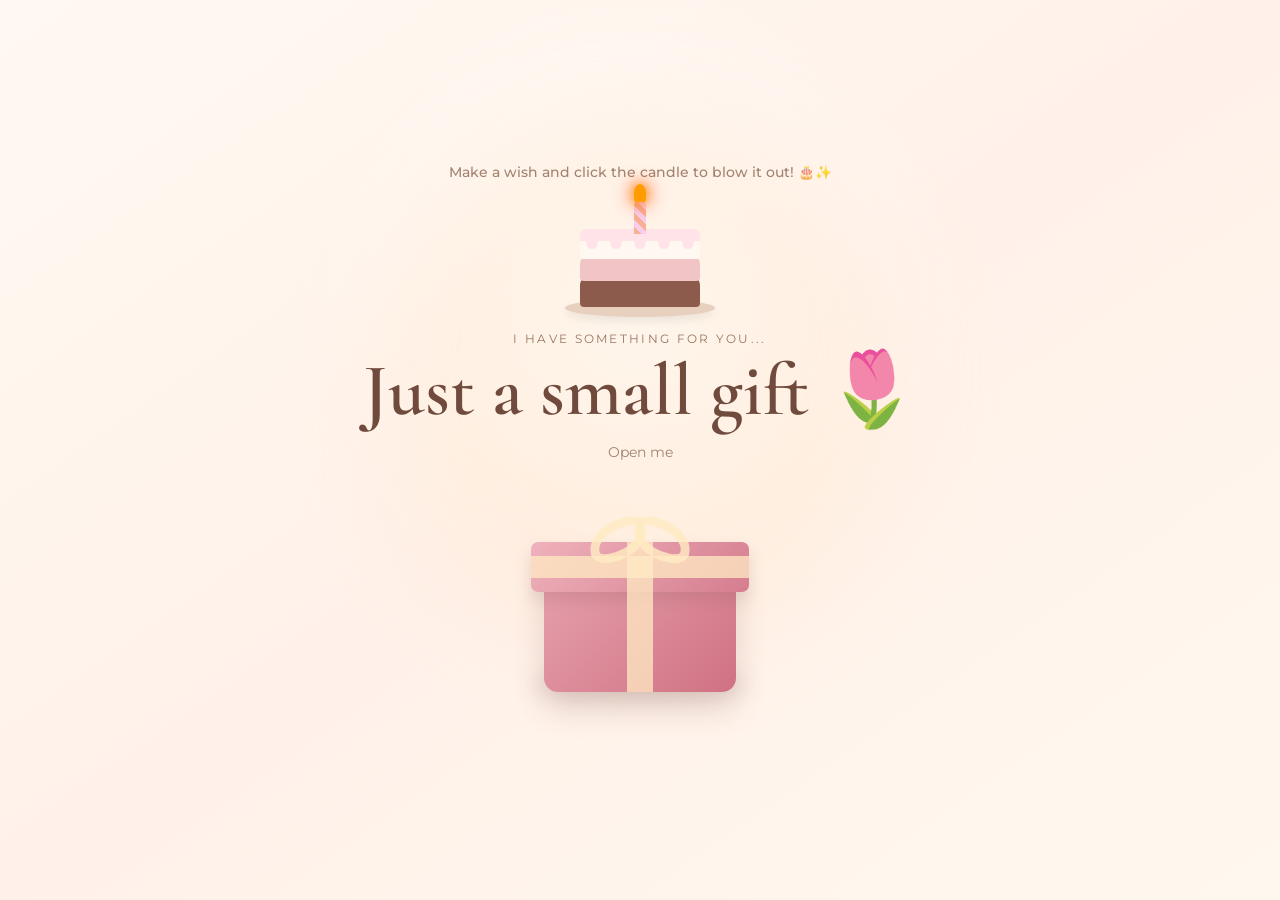
<file: index.html>
<!DOCTYPE html>
<html lang="es">
<head>
    <meta charset="UTF-8">
    <meta name="viewport" content="width=device-width, initial-scale=1.0, viewport-fit=cover">
    <meta name="theme-color" content="#fff4e8">
    <title>A gift only for Alemla 🌸</title>
    <link rel="stylesheet" href="style.css">
</head>
<body>
<main class="scene">
    <div class="background-glow"></div>
    <div id="petals" class="petals" aria-hidden="true"></div>

    <section id="intro" class="intro">
        <div class="cake-container">
            <div class="wish-hint" id="wishHint">Make a wish and click the candle to blow it out! 🎂✨</div>
            <div class="cake">
                <div class="plate"></div>
                <div class="layer layer-bottom"></div>
                <div class="layer layer-middle"></div>
                <div class="layer layer-top"></div>
                <div class="icing"></div>
                <div class="drips">
                    <span></span><span></span><span></span><span></span><span></span>
                </div>
                <button class="candle" id="candle" aria-label="Blow out the candle">
                    <div class="flame lit" id="flame"></div>
                </button>
            </div>
        </div>

        <p class="eyebrow">I have something for you...</p>
        <h1>Just a small gift 🌷</h1>
        <p class="hint">Open me </p>
        <p id="lockWarning" class="lock-warning" aria-live="polite"></p>
        <button id="gift" class="gift" aria-label="Open the gift">
            <span class="gift-shadow"></span>
            <span class="gift-box">
              <span class="box-body"></span>
              <span class="box-lid"></span>
              <span class="ribbon-v"></span>
              <span class="ribbon-h"></span>
              <span class="bow bow-left"></span>
              <span class="bow bow-right"></span>
            </span>
        </button>
    </section>

    <section id="surprise" class="surprise" aria-hidden="true">
        <div class="flower-burst" id="flowerBurst"></div>

        <div class="message">
            <p class="small-title">For you, in such special day</p>
            <h2>¡Happy Birthday Alemla! 💐</h2>
            <p class="subtitle">Because such amazing teacher deserves the best flowers</p>

            <div class="bouquet" aria-hidden="true">
                <img src="images3-removebg-preview.png" class="real-flower" alt="Flores reales">
                <img src="images3-removebg-preview.png" class="real-flower flower-intro" alt="Flores reales2">
            </div>
            <div class="letter-wrapper">
                <img src="images-removebg-preview.png" class="real-flower flower-top-left" alt="Flores reales">
                <img src="images1-removebg-preview.png" class="real-flower flower-bottom-right" alt="Flores reales">
                <img src="fr117-ramo-flores-estacion-removebg-preview.png" class="real-flower flower-bottom-left" alt="Flores Reales">
                <img src="images2-removebg-preview.png" class="real-flower flower-top-right" alt="Flores reales">
                <article class="letter">
                    <div class="letter-top">💌</div>
                    <h3>Dear Alemla</h3>
                    <p>
                        I wanted to give you something different, something you can
                        open it with your fingers and make you smile.
                    </p>
                    <p>
                        So I prepared this little place full of flowers.
                        I could not choose one(sorry hehe) because you deserve the best
                        and the best flowers.
                        But there is something more beautiful than a flower and that
                        is YOU 🌸
                    </p>
                    <p>
                        This special day marks another day in your life and even if today will
                        be the same as other days, for me, it is not just another day.
                        For me this day is important because you exist 😊
                    </p>
                    <p>
                        You are such amazing teacher, such amazing person and even if I do not
                        appreciate it enough, you take care of me and for that I want to thank you😊
                        Hope you do not change and that you enjoy this birthday and the next ones too,
                        and hopefully one day we both can enjoy your birthday together 😇
                    </p>
                    <p>
                        Hope you have an amazing birthday and that you can enjoy it, smile,
                        laugh and that you can rest too hehe , after all you deserve it after such long day😊
                    </p>
                    <p class="signature">Sending you love and care ❤️</p>
                </article>
            </div>

            <div class="extras">
                <img src="images4-removebg-preview.png" class="real-flower flower-intro" alt="Flores reales">
                <span>🍫 Eat a lot</span>
                <span>😴 Do not forget to rest too</span>
                <span>🌸 You deserve this flower and more</span>
                <img src="images4-removebg-preview.png" class="real-flower flower-intro1" alt="Flores reales">
            </div>
            <button id="again" class="again">Open gift again 🌷</button>
        </div>
    </section>
</main>

<script src="script.js"></script>
</body>
</html>
</file>
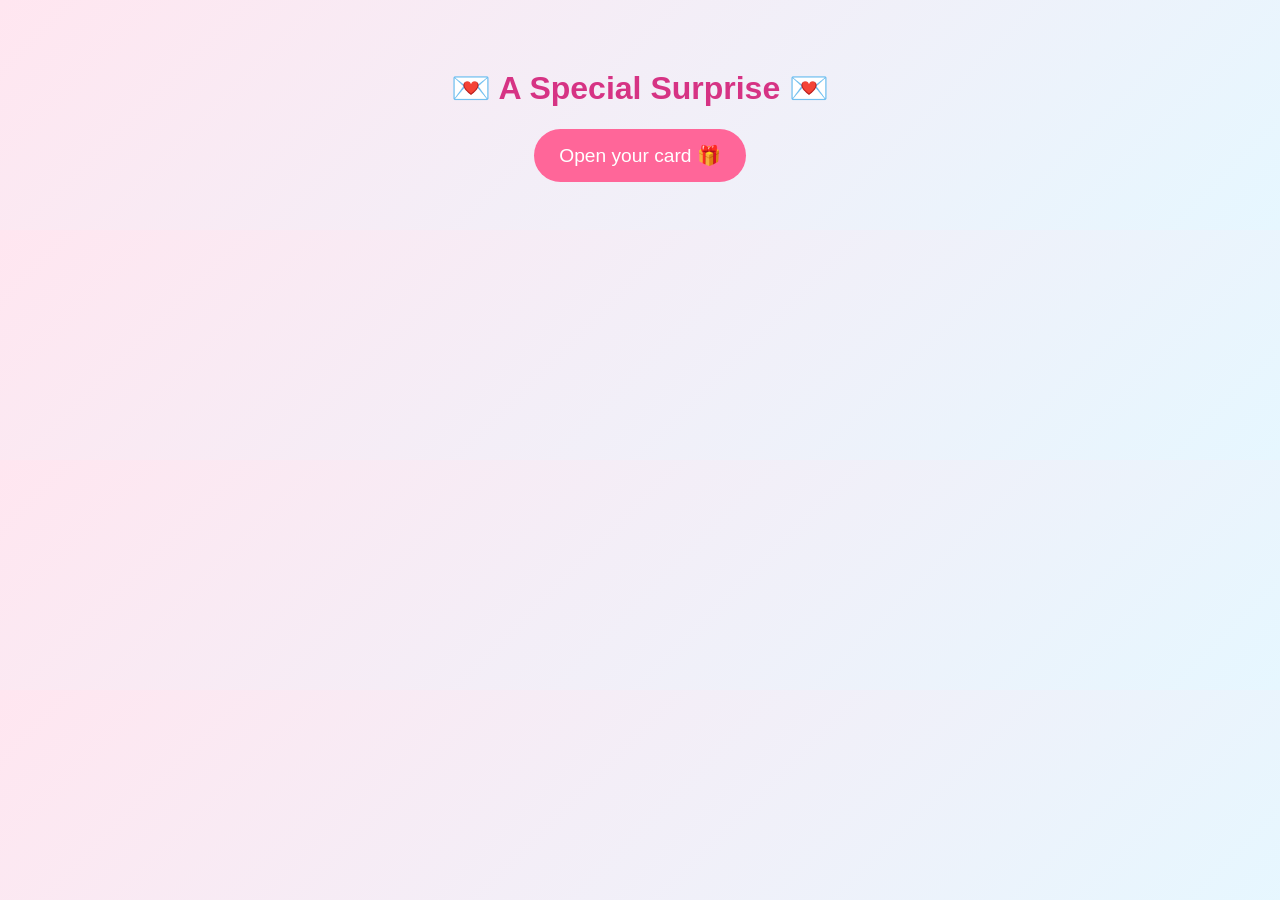
<file: birthday410.html>
<!DOCTYPE html>
<html lang="en">
<head>
    <meta charset="UTF-8">
    <title>Happy Birthday Alemla💖</title>
    <meta name="viewport" content="width=device-width, initial-scale=1.0">
    <style>
        body {
            font-family: 'Segoe UI', sans-serif;
            background: linear-gradient(135deg, #ffe6f0, #e6f7ff);
            text-align: center;
            padding: 40px 20px;
            color: #333;
            overflow-x: hidden;
        }

        h1 {
            font-size: 2em;
            color: #d63384;
        }

        p {
            font-size: 1.1em;
            line-height: 1.6;
            max-width: 90%;
            margin: 15px auto;
        }

        .hidden {
            display: none;
        }

        .button {
            background: #ff6699;
            color: white;
            border: none;
            padding: 15px 25px;
            border-radius: 30px;
            font-size: 1.2em;
            cursor: pointer;
            transition: 0.3s;
        }

        .button:hover {
            background: #ff3366;
            transform: scale(1.05);
        }

        /* Flower animation */
        .flower {
            position: absolute;
            font-size: 1.8em;
            animation: fall 6s linear infinite;
            top: -50px;
            pointer-events: none;
        }

        @keyframes fall {
            0% { transform: translateY(0) rotate(0deg); opacity: 1; }
            100% { transform: translateY(100vh) rotate(360deg); opacity: 0; }
        }

        iframe {
            width: 100%;
            max-width: 350px;
            margin: 15px auto;
            display: block;
            border-radius: 12px;
        }
    </style>
</head>
<body>
<h1>💌 A Special Surprise 💌</h1>
<button class="button" onclick="openCard()">Open your card 🎁</button>

<div id="card" class="hidden">
    <h1>Happy Birthday, [Her Name]! 🎉</h1>
    <p>
        You are one of the most amazing people in my life.
        Every time you smile, it brightens up my world.
        Today, I just want to wish you endless happiness, love, and dreams come true. 💖
    </p>
    <p>
        I’m so lucky to know you, and I hope this year is your best one yet ✨
    </p>

    <!-- Example song -->
    <iframe src="https://www.youtube.com/embed/VIDEO_ID" frameborder="0" allowfullscreen></iframe>
</div>

<script>
    function openCard() {
        document.getElementById("card").classList.remove("hidden");

        // Generate falling flowers
        for (let i = 0; i < 20; i++) {
            let flower = document.createElement("div");
            flower.classList.add("flower");
            flower.innerHTML = "🌸";
            flower.style.left = Math.random() * window.innerWidth + "px";
            flower.style.animationDuration = (3 + Math.random() * 3) + "s";
            document.body.appendChild(flower);

            // Remove flowers after animation
            setTimeout(() => { flower.remove(); }, 6000);
        }
    }
</script>
</body>
</html>
</file>
<file: style.css>
@import url('https://fonts.googleapis.com/css2?family=Cormorant+Garamond:wght@500;600;700&family=Montserrat:wght@400;500;600&display=swap');

:root {
    --cream: #fff8f0;
    --paper: #fffdf9;
    --brown: #6e4c3a;
    --soft-brown: #9a7762;
    --pink: #d88b9a;
    --pink-dark: #b86678;
    --gold: #e7b64d;
    --green: #77956c;
}

* {
    box-sizing: border-box;
    -webkit-tap-highlight-color: transparent;
}

html, body {
    margin: 0;
    min-height: 100%;
}

body {
    font-family: 'Montserrat', sans-serif;
    color: var(--brown);
    background: var(--cream);
    overflow-x: hidden;
}

button {
    font: inherit;
}

.scene {
    position: relative;
    min-height: 100svh;
    overflow: hidden;
    isolation: isolate;
    background:
            radial-gradient(circle at 50% 35%, rgba(255,255,255,.95), transparent 38%),
            linear-gradient(145deg, #fff9f2 0%, #fff1e9 50%, #fff8ef 100%);
}

.background-glow {
    position: absolute;
    width: 75vw;
    height: 75vw;
    max-width: 520px;
    max-height: 520px;
    left: 50%;
    top: 42%;
    transform: translate(-50%, -50%);
    background: rgba(255, 218, 183, .26);
    filter: blur(45px);
    border-radius: 50%;
    z-index: -1;
}

.intro {
    min-height: 100svh;
    display: flex;
    flex-direction: column;
    align-items: center;
    justify-content: center;
    padding: 30px 22px 60px;
    text-align: center;
    transition: opacity .7s ease, transform .7s ease;
}

.intro.hide {
    opacity: 0;
    transform: scale(.92);
    pointer-events: none;
}

.eyebrow,
.small-title {
    text-transform: uppercase;
    letter-spacing: .2em;
    font-size: .72rem;
    color: var(--soft-brown);
    margin: 0 0 10px;
}

h1, h2, h3 {
    font-family: 'Cormorant Garamond', serif;
    font-weight: 600;
}

.intro h1 {
    font-size: clamp(2.6rem, 11vw, 4.6rem);
    line-height: .95;
    margin: 0;
    color: #704b3d;
}

.hint {
    margin: 18px 0 0;
    font-size: .85rem;
    color: #a28270;
    animation: breathe 2.2s ease-in-out infinite;
}

.gift {
    position: relative;
    width: min(62vw, 260px);
    height: min(48vw, 200px);
    margin-top: 35px;
    border: 0;
    background: transparent;
    cursor: pointer;
    touch-action: manipulation;
}

.gift:focus-visible {
    outline: 3px solid rgba(216,139,154,.45);
    outline-offset: 8px;
    border-radius: 25px;
}

.gift-shadow {
    position: absolute;
    left: 8%;
    right: 8%;
    bottom: 5%;
    height: 22px;
    background: rgba(103,70,54,.16);
    filter: blur(10px);
    border-radius: 50%;
}

.gift-box {
    position: absolute;
    inset: 0;
    display: block;
}

.box-body {
    position: absolute;
    left: 13%;
    right: 13%;
    bottom: 7%;
    height: 63%;
    background: linear-gradient(135deg, #e7a1ad, #cf7183);
    border-radius: 4px 4px 14px 14px;
    box-shadow: 0 17px 30px rgba(126,75,77,.2);
}

.box-lid {
    position: absolute;
    left: 8%;
    right: 8%;
    top: 18%;
    height: 25%;
    background: linear-gradient(135deg, #efb2bc, #d57d8f);
    border-radius: 7px;
    box-shadow: 0 8px 15px rgba(126,75,77,.17);
    transform-origin: 50% 100%;
    transition: transform .9s cubic-bezier(.2,.8,.2,1);
    z-index: 3;
}

.ribbon-v {
    position: absolute;
    left: 45%;
    width: 10%;
    top: 18%;
    bottom: 7%;
    background: rgba(255,235,195,.75);
    z-index: 4;
}

.ribbon-h {
    position: absolute;
    left: 8%;
    right: 8%;
    top: 25%;
    height: 11%;
    background: rgba(255,235,195,.75);
    z-index: 4;
}

.bow {
    position: absolute;
    top: 7%;
    width: 23%;
    height: 20%;
    border: 9px solid rgba(255,235,195,.82);
    z-index: 5;
}

.bow-left {
    left: 30%;
    border-radius: 70% 30% 65% 35%;
    transform: rotate(-16deg);
}

.bow-right {
    right: 30%;
    border-radius: 30% 70% 35% 65%;
    transform: rotate(16deg);
}

.gift.open .box-lid {
    transform: translateY(-28px) rotate(-10deg);
}

.gift.open {
    animation: gift-pop .65s ease-out;
}

@keyframes gift-pop {
    0% { transform: scale(1); }
    35% { transform: scale(1.08); }
    100% { transform: scale(1); }
}

@keyframes breathe {
    0%, 100% { opacity: .55; }
    50% { opacity: 1; }
}

.surprise {
    position: absolute;
    inset: 0;
    min-height: 100svh;
    overflow-y: auto;
    opacity: 0;
    pointer-events: none;
    transform: translateY(25px);
    transition: opacity .9s ease, transform .9s ease;
    padding: 35px 18px 70px;
}

.surprise.show {
    opacity: 1;
    pointer-events: auto;
    transform: translateY(0);
}

.message {
    width: min(100%, 600px);
    margin: 0 auto;
    text-align: center;
    position: relative;
    z-index: 10;
}

.message .small-title {
    margin-top: 4px;
    opacity: 0;
    animation: rise .7s 1.7s forwards;
}

.message h2 {
    font-size: clamp(2.7rem, 12vw, 5rem);
    line-height: .85;
    color: #7b4b3e;
    margin: 0;
    opacity: 0;
    animation: rise .8s 1.85s forwards;
}

.subtitle {
    max-width: 440px;
    margin: 18px auto 0;
    font-size: .88rem;
    line-height: 1.6;
    color: #947565;
    opacity: 0;
    animation: rise .8s 2.05s forwards;
}

.bouquet {
    position: relative;
    width: 280px;
    height: 225px;
    margin: 12px auto -4px;
}

.flower {
    position: absolute;
    font-size: 58px;
    filter: drop-shadow(0 7px 5px rgba(90,55,40,.14));
    opacity: 0;
    transform: translateY(35px) scale(.4);
    animation: flower-in .9s forwards;
}

.rose-1 { left: 19%; top: 23%; animation-delay: 1.9s; }
.rose-2 { left: 54%; top: 26%; animation-delay: 2.3s; }
.yellow-1 { left: 2%; top: 0; font-size: 65px; animation-delay: 2.05s; }
.yellow-2 { right: 0; top: 3%; font-size: 63px; animation-delay: 2.5s; }
.daisy-1 { left: 38%; top: 0; font-size: 52px; animation-delay: 2.15s; }
.daisy-2 { left: 73%; top: 36%; font-size: 46px; animation-delay: 2.65s; }
.pink-1 { left: 34%; top: 45%; font-size: 55px; animation-delay: 2.4s; }

@keyframes flower-in {
    to {
        opacity: 1;
        transform: translateY(0) scale(1);
    }
}

.letter {
    position: relative;
    margin: 8px auto 0;
    padding: 45px 24px 28px;
    max-width: 540px;
    background:
            linear-gradient(rgba(255,255,255,.55), rgba(255,255,255,.55)),
            #fffaf1;
    border: 1px solid rgba(161,120,90,.14);
    box-shadow: 0 18px 45px rgba(102,69,52,.11);
    border-radius: 5px;
    text-align: left;
    opacity: 0;
    transform: translateY(25px);
    animation: rise .9s 2.9s forwards;
}

.letter::before,
.letter::after {
    content: "";
    position: absolute;
    width: 35px;
    height: 35px;
    border: 1px solid rgba(185,135,110,.2);
}

.letter::before {
    left: 12px;
    top: 12px;
    border-right: 0;
    border-bottom: 0;
}

.letter::after {
    right: 12px;
    bottom: 12px;
    border-left: 0;
    border-top: 0;
}

.letter-top {
    position: absolute;
    left: 50%;
    top: -23px;
    transform: translateX(-50%);
    width: 48px;
    height: 48px;
    display: grid;
    place-items: center;
    background: #fff5ec;
    border-radius: 50%;
    box-shadow: 0 7px 18px rgba(90,55,40,.12);
    font-size: 24px;
}

.letter h3 {
    font-size: 2rem;
    text-align: center;
    margin: 0 0 18px;
    color: #795445;
}

.letter p {
    font-family: 'Cormorant Garamond', serif;
    font-size: 1.28rem;
    line-height: 1.45;
    margin: 0 0 15px;
    color: #6e5144;
}

.letter .signature {
    text-align: right;
    font-size: 1.4rem;
    margin-top: 25px;
    color: #a25d6c;
}

.extras {
    display: flex;
    flex-wrap: wrap;
    justify-content: center;
    gap: 8px;
    margin: 18px auto;
    max-width: 520px;
    opacity: 0;
    animation: rise .8s 3.3s forwards;
}

.extras span {
    background: rgba(255,255,255,.68);
    border: 1px solid rgba(170,130,100,.12);
    border-radius: 999px;
    padding: 9px 12px;
    font-size: .72rem;
    color: #876c5d;
}

.again {
    border: 0;
    background: rgba(255,255,255,.75);
    color: #8b5967;
    border: 1px solid rgba(183,112,128,.2);
    padding: 11px 17px;
    border-radius: 999px;
    cursor: pointer;
    margin-top: 4px;
    font-size: .75rem;
    opacity: 0;
    animation: rise .8s 3.5s forwards;
}

.again:active {
    transform: scale(.96);
}

@keyframes rise {
    to {
        opacity: 1;
        transform: translateY(0);
    }
}

.flower-burst {
    position: fixed;
    inset: 0;
    pointer-events: none;
    z-index: 1;
    overflow: hidden;
}

.flying-flower {
    position: absolute;
    bottom: 27%;
    left: 50%;
    font-size: var(--size);
    animation: fly var(--duration) cubic-bezier(.18,.7,.22,1) forwards;
    animation-delay: var(--delay);
    opacity: 0;
    filter: drop-shadow(0 5px 4px rgba(70,45,35,.12));
}

@keyframes fly {
    0% {
        opacity: 0;
        transform: translate(-50%, 0) scale(.2) rotate(0deg);
    }
    15% {
        opacity: 0.9;
    }
    75% {
        opacity: 0.8;
    }
    100% {
        opacity: 0; /* Al llegar a su destino se vuelven transparentes */
        transform: translate(calc(-50% + var(--x)), var(--y)) scale(var(--scale)) rotate(var(--rotation));
    }
}

.petals {
    position: fixed;
    inset: 0;
    pointer-events: none;
    overflow: hidden;
    z-index: 2;
}

.background-petal {
    position: absolute;
    top: -30px;
    opacity: .35;
    animation: fall linear infinite;
}

@keyframes fall {
    to {
        transform: translateY(110vh) translateX(var(--drift)) rotate(420deg);
    }
}

@media (max-width: 380px) {
    .intro h1 { font-size: 2.45rem; }
    .bouquet { transform: scale(.88); margin: -8px auto -22px; }
    .letter { padding-left: 20px; padding-right: 20px; }
}

@media (min-width: 700px) {
    .surprise { padding-top: 55px; }
}
/* ==========================================
   PASTEL DE CUMPLEAÑOS Y VELA INTERACTIVA
   ========================================== */

.cake-container {
    display: flex;
    flex-direction: column;
    align-items: center;
    margin-bottom: 25px;
}

.wish-hint {
    font-size: 0.85rem;
    color: #a28270;
    margin-bottom: 12px;
    font-weight: 500;
    text-align: center;
    transition: opacity 0.5s ease;
    animation: breathe 2.2s ease-in-out infinite;
}

.cake {
    position: relative;
    width: 120px;
    height: 100px;
    margin-top: 15px;
}

.plate {
    position: absolute;
    bottom: -10px;
    left: -15px;
    width: 150px;
    height: 18px;
    background: #e8d0be;
    border-radius: 50%;
    box-shadow: 0 4px 10px rgba(0,0,0,0.08);
}

.layer {
    position: absolute;
    width: 100%;
    border-radius: 8px 8px 4px 4px;
}

.layer-bottom {
    bottom: 0;
    height: 30px;
    background: #8d5b4c;
}

.layer-middle {
    bottom: 26px;
    height: 25px;
    background: #f1c5c5;
}

.layer-top {
    bottom: 48px;
    height: 25px;
    background: #fff8f0;
}

.icing {
    position: absolute;
    top: 22px;
    left: 0;
    width: 100%;
    height: 12px;
    background: #ffe3e8;
    border-radius: 6px 6px 0 0;
}

.drips {
    position: absolute;
    top: 32px;
    width: 100%;
    display: flex;
    justify-content: space-around;
}

.drips span {
    width: 12px;
    height: 10px;
    background: #ffe3e8;
    border-radius: 0 0 8px 8px;
}

.candle {
    position: absolute;
    top: -5px;
    left: 50%;
    transform: translateX(-50%);
    width: 12px;
    height: 32px;
    background: repeating-linear-gradient(45deg, #f8b195, #f8b195 5px, #f8ceec 5px, #f8ceec 10px);
    border-radius: 3px 3px 0 0;
    border: none;
    cursor: pointer;
    padding: 0;
}

.flame {
    position: absolute;
    top: -18px;
    left: 50%;
    transform: translateX(-50%);
    width: 12px;
    height: 18px;
    background: #ff9d00;
    border-radius: 50% 50% 20% 20%;
    box-shadow: 0 0 12px #ff9d00, 0 0 20px #ff2a00;
    opacity: 0;
    transition: opacity 0.4s ease, transform 0.4s ease;
}

.flame.lit {
    opacity: 1;
    animation: flicker 0.15s ease-in-out infinite alternate;
}

@keyframes flicker {
    0% { transform: translateX(-50%) scale(1) rotate(-1deg); }
    100% { transform: translateX(-50%) scale(1.08) rotate(1deg); }
}

/* Humito cuando la vela se apaga */
.flame.out::after {
    content: "";
    position: absolute;
    top: -5px;
    left: 50%;
    width: 6px;
    height: 12px;
    background: rgba(150, 150, 150, 0.5);
    border-radius: 50%;
    animation: smoke 1s forwards;
}

@keyframes smoke {
    0% { opacity: 0.8; transform: translate(-50%, 0) scale(1); }
    100% { opacity: 0; transform: translate(-50%, -20px) scale(2); }
}
/* Estilo del mensaje cuando el regalo está bloqueado */
.lock-warning {
    margin: 10px 0 -15px;
    font-size: 0.82rem;
    color: #c85a5a;
    font-weight: 500;
    min-height: 1.2em;
    opacity: 0;
    transition: opacity 0.3s ease, transform 0.3s ease;
    transform: translateY(-5px);
}

.lock-warning.active {
    opacity: 1;
    transform: translateY(0);
}

/* Animación de aviso para el regalo cuando intentan abrirlo sin apagar la vela */
.gift.locked-shake {
    animation: shake 0.4s ease-in-out;
}

@keyframes shake {
    0%, 100% { transform: translateX(0); }
    20%, 60% { transform: translateX(-6px); }
    40%, 80% { transform: translateX(6px); }
}
.surprise {
    position: absolute;
    inset: 0;
    min-height: 100svh;
    overflow-y: auto;
    scroll-behavior: smooth; /* Asegura un desplazamiento fluido */
    opacity: 0;
    pointer-events: none;
    transform: translateY(25px);
    transition: opacity .9s ease, transform .9s ease;
    padding: 35px 18px 70px;
}
.flower {
    position: absolute;
    width: 60px;  /* Controla el ancho del SVG */
    height: 60px; /* Controla el alto del SVG */
    filter: drop-shadow(0 6px 8px rgba(90,55,40,.15));
    opacity: 0;
    transform: translateY(35px) scale(.4);
    animation: flower-in .9s forwards;
}
.flying-flower svg {
    width: 100%;
    height: 100%;
    display: block;
}
/* Contenedor que agrupa la carta y las flores */
.letter-wrapper {
    position: relative;
    display: inline-block;
    max-width: 600px;
    margin: 40px auto;
}

/* La carta con fondo y sombra para destacar del fondo */
.letter {
    position: relative;
    z-index: 2; /* Asegura que la carta y el texto queden POR ENCIMA de las flores */
    background: #ffffff;
    padding: 40px;
    border-radius: 16px;
    box-shadow: 0 12px 35px rgba(0, 0, 0, 0.15);
}

/* Estilo base para los ramos reales */
.bouquet-img {
    position: absolute;
    width: 220px; /* Tamaño del ramo */
    height: auto;
    z-index: 1; /* Detrás de la carta */
    pointer-events: none; /* Evita que interfiera con los clics */
    filter: drop-shadow(2px 10px 12px rgba(0, 0, 0, 0.2));
}

/* Posicionamiento en cada esquina para envolver el papel */
.bouquet-top-left {
    top: -70px;
    left: -80px;
    transform: rotate(-20deg);
}

.bouquet-bottom-right {
    bottom: -70px;
    right: -80px;
    transform: rotate(160deg);
    mix-blend-mode: multiply;
}

.bouquet-top-right {
    top: -60px;
    right: -70px;
    transform: rotate(45deg) scaleX(-1);
}
/* Contenedor principal de la carta y las flores */
.letter-wrapper {
    position: relative;
    max-width: 540px;
    margin: 35px auto 0;
    opacity: 0;
    transform: translateY(25px);
    animation: rise .9s 2.9s forwards;
}

/* Modificamos .letter para que no se oculte y esté al frente */
.letter {
    position: relative;
    z-index: 5; /* Queda por encima de las flores */
    margin: 0;
    padding: 45px 24px 28px;
    background: linear-gradient(rgba(255,255,255,.92), rgba(255,255,255,.92)), #fffaf1;
    border: 1px solid rgba(161,120,90,.14);
    box-shadow: 0 18px 45px rgba(102,69,52,.15);
    border-radius: 8px;
    text-align: left;
    opacity: 1 !important; /* Mantiene la opacidad controlada por el wrapper */
    transform: none !important;
}

/* Estilo para las flores reales externas */
.real-flower {
    position: absolute;
    width: 180px;
    height: auto;
    z-index: 2;
    pointer-events: none;
    filter: drop-shadow(0 8px 12px rgba(80, 50, 35, 0.22));
}

/* Posiciones en las esquinas rodeando la hoja */
.flower-top-left {
    top: -55px;
    left: -135px;
    transform: rotate(-15deg);
}

.flower-top-right {
    top: -105px;
    right: -105px;
    transform: rotate(20deg) scaleX(-1);
}

.flower-bottom-left {
    bottom: -45px;
    left: -135px;
    transform: rotate(-120deg);
}

.flower-bottom-right {
    bottom: -45px;
    right: -135px;
    transform: rotate(110deg);
}

.flower-intro {
    top: 0px;
    left: -25px;
}
.flower-intro1 {
    top: 0px;
    right: -25px;
}

@media (max-width: 580px) {
    .real-flower {
        width: 120px;
    }
    .flower-top-left { top: -35px; left: -25px; }
    .flower-top-right { top: -35px; right: -25px; }
    .flower-bottom-left { bottom: -25px; left: -25px; }
    .flower-bottom-right { bottom: -25px; right: -25px; }
}
</file>
